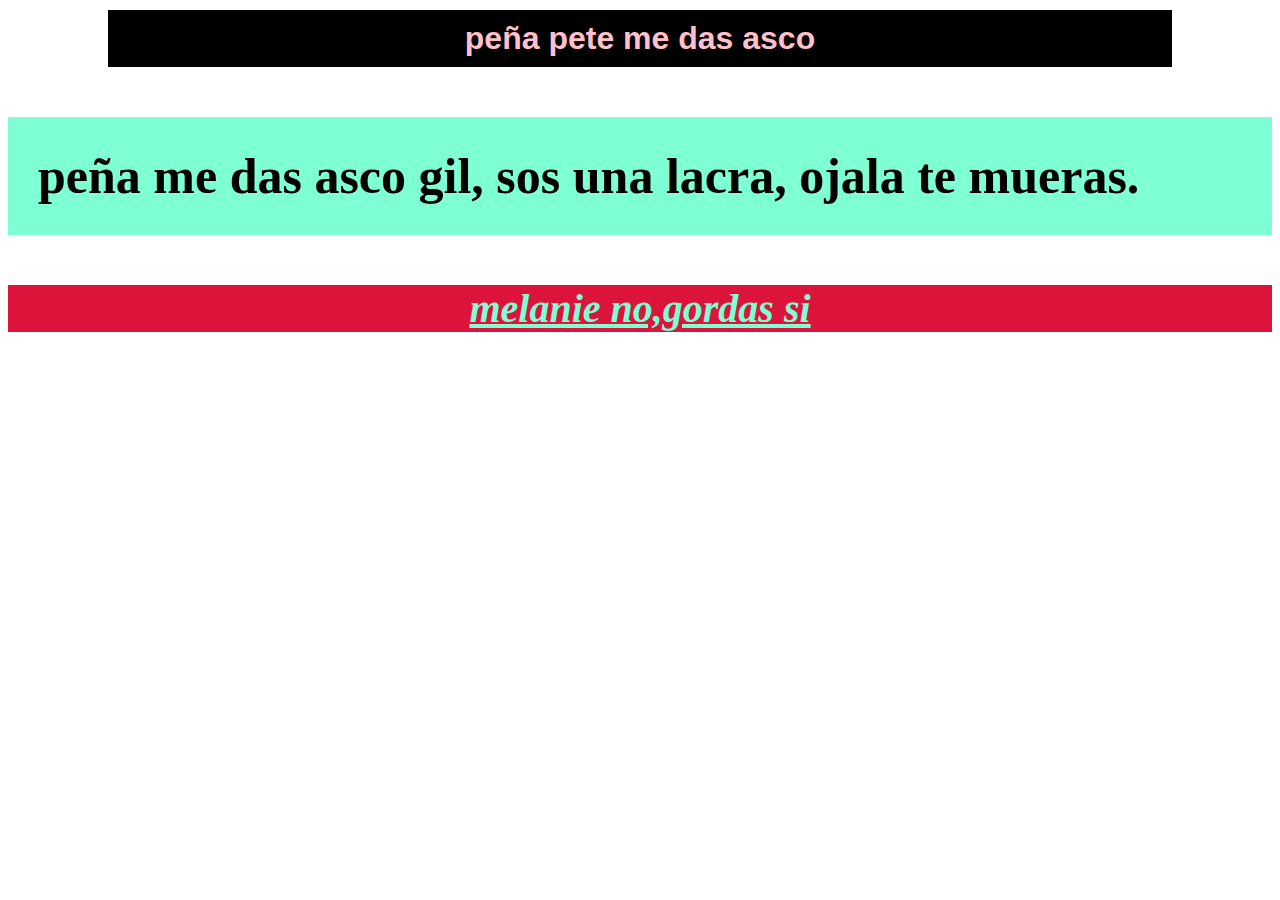
<file: index.html>
<!DOCTYPE html>
<html>
    <head>
        <title>brian es gay</title>
        <link rel="stylesheet" href="style.css">

    </head>
    <body>
        <h1>peña pete me das asco</h1>
        <p class="text">
            peña me das asco gil, sos una lacra, ojala te mueras.
        </p>
        <p class="pene">
            melanie no,gordas si
        </p>
    </body>
</html>
</file>
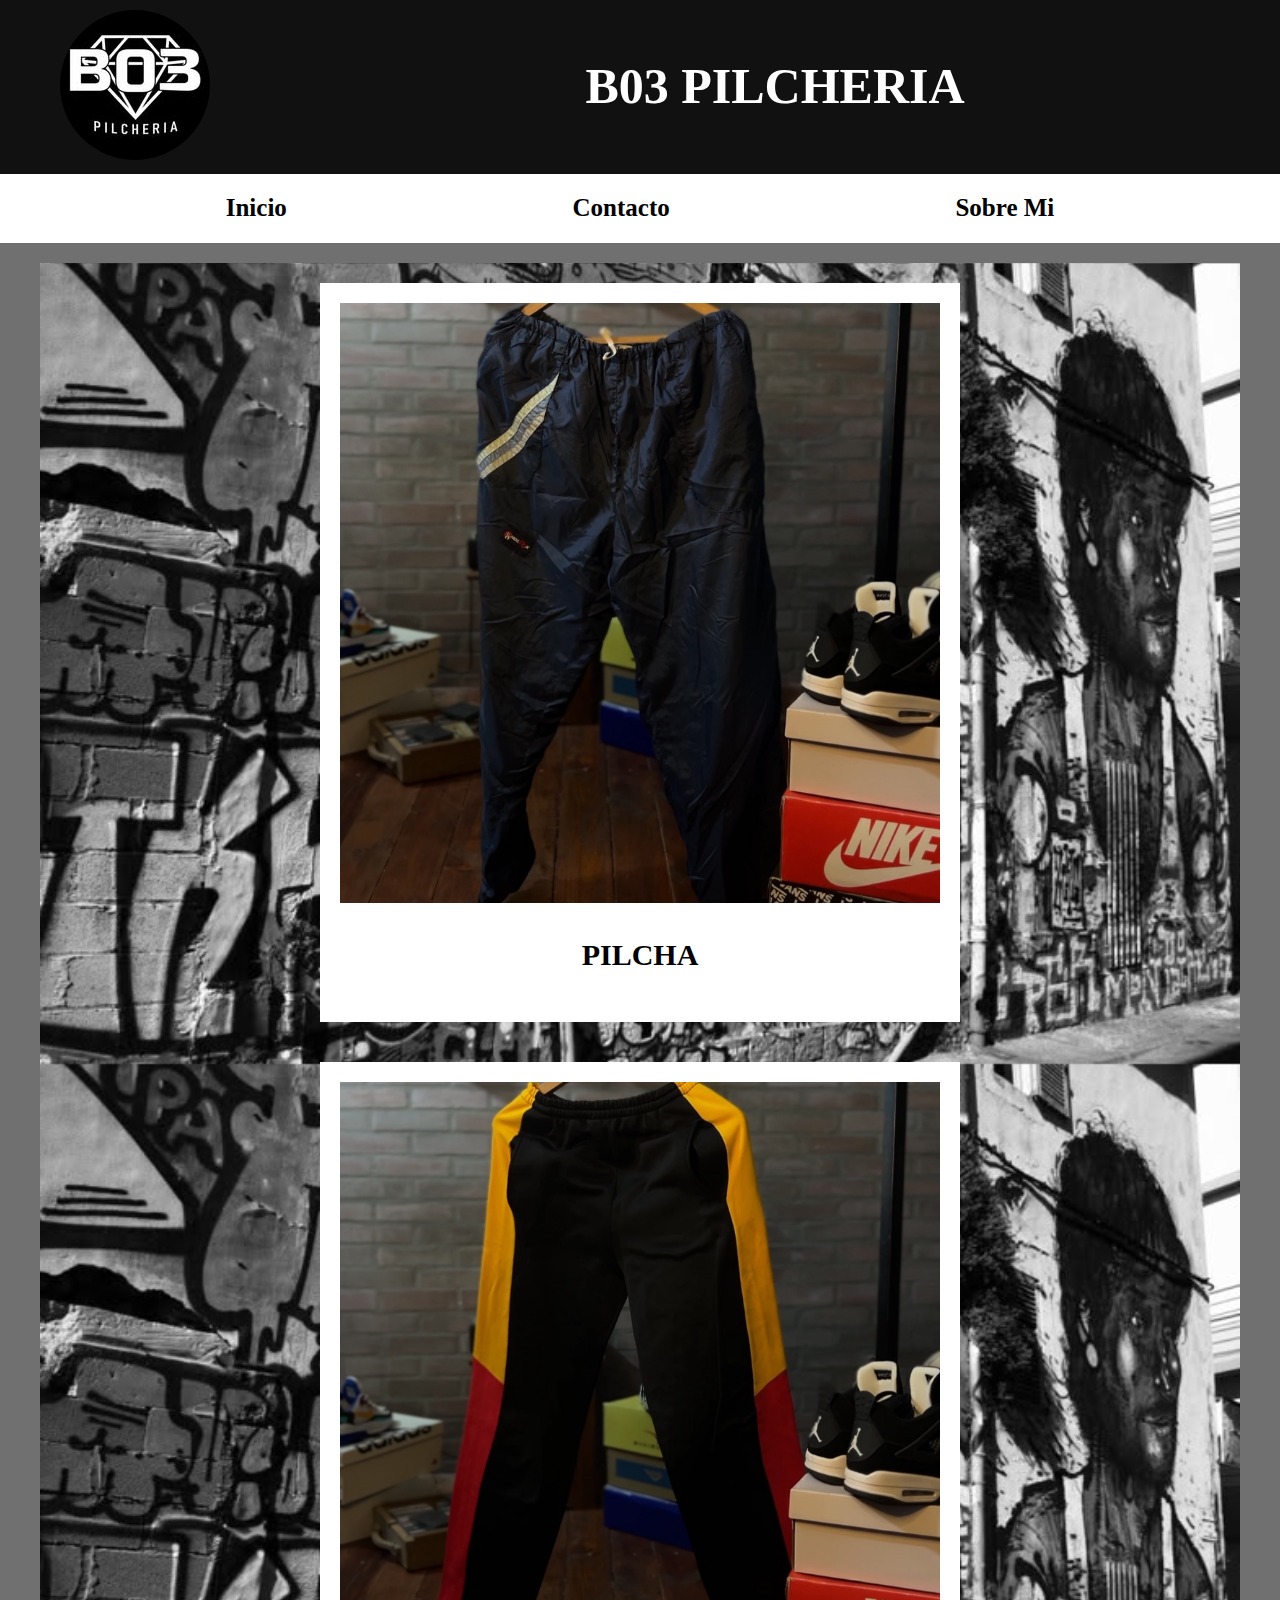
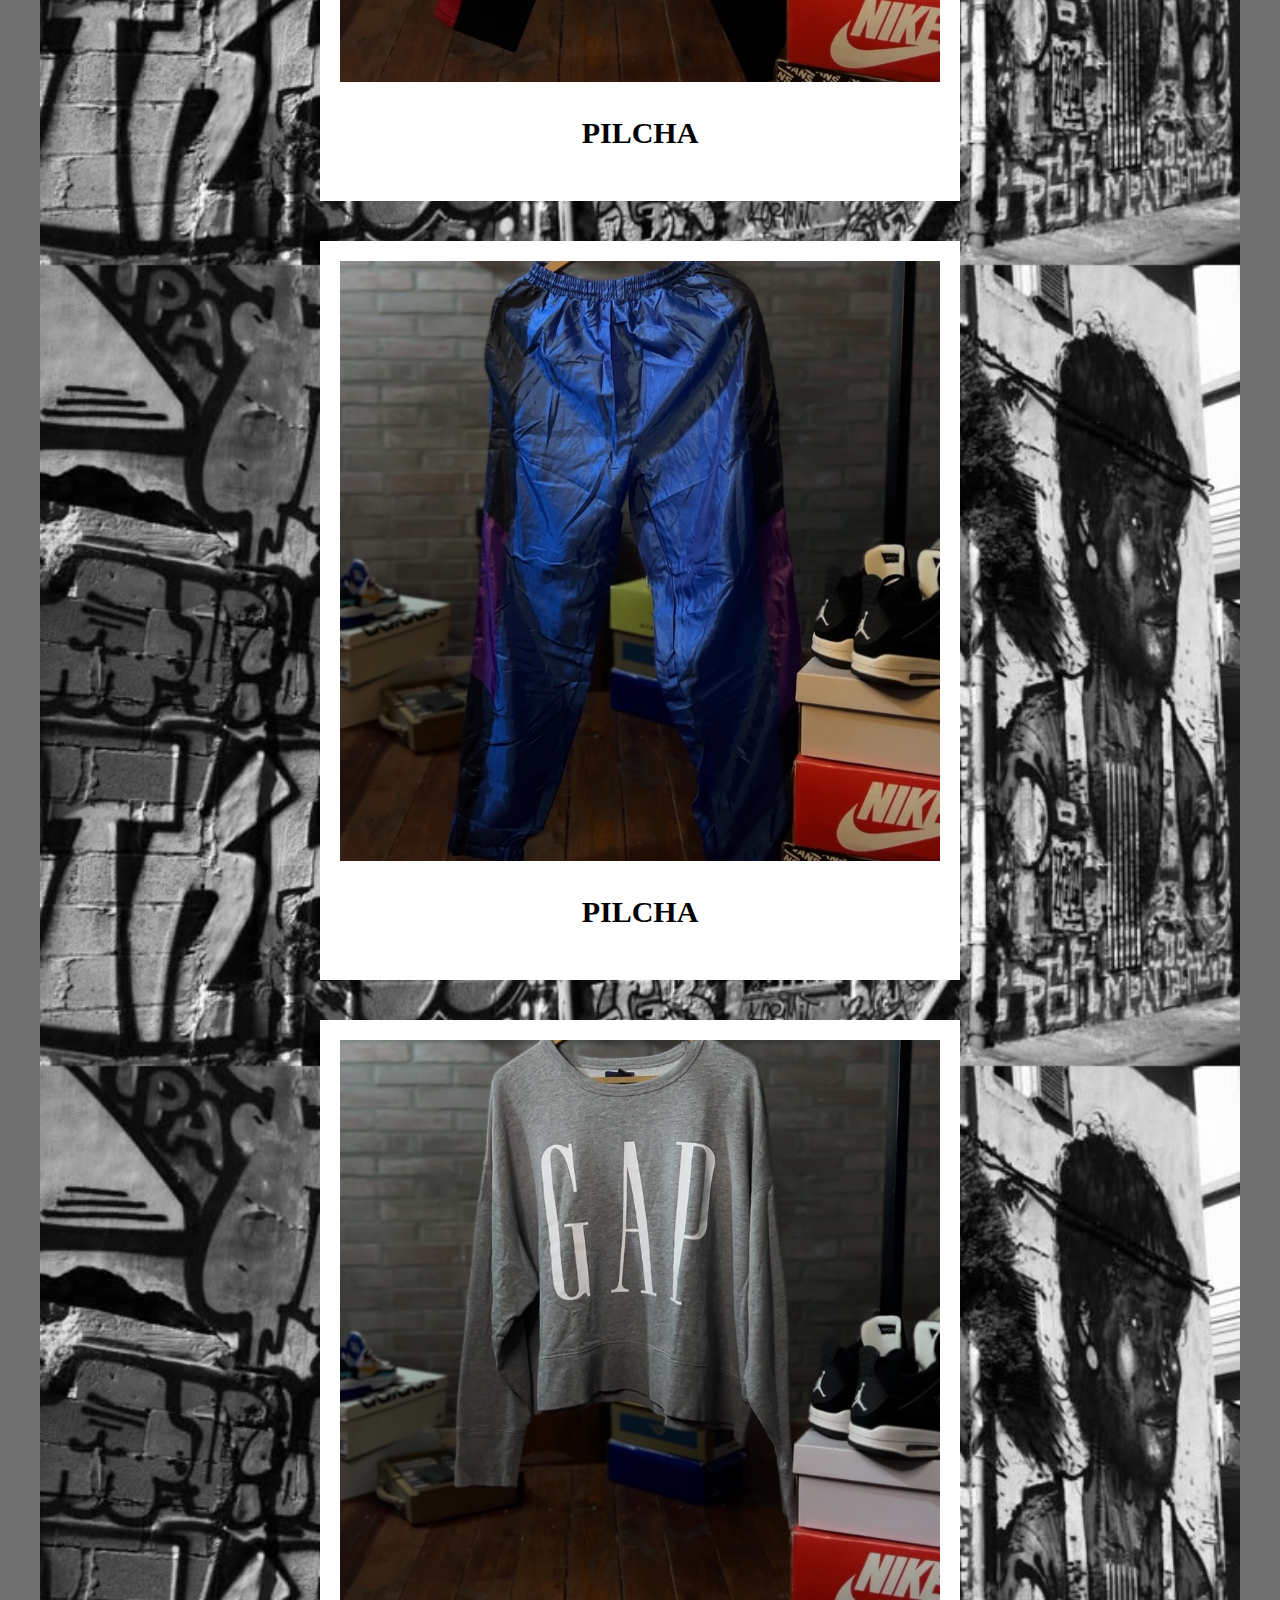
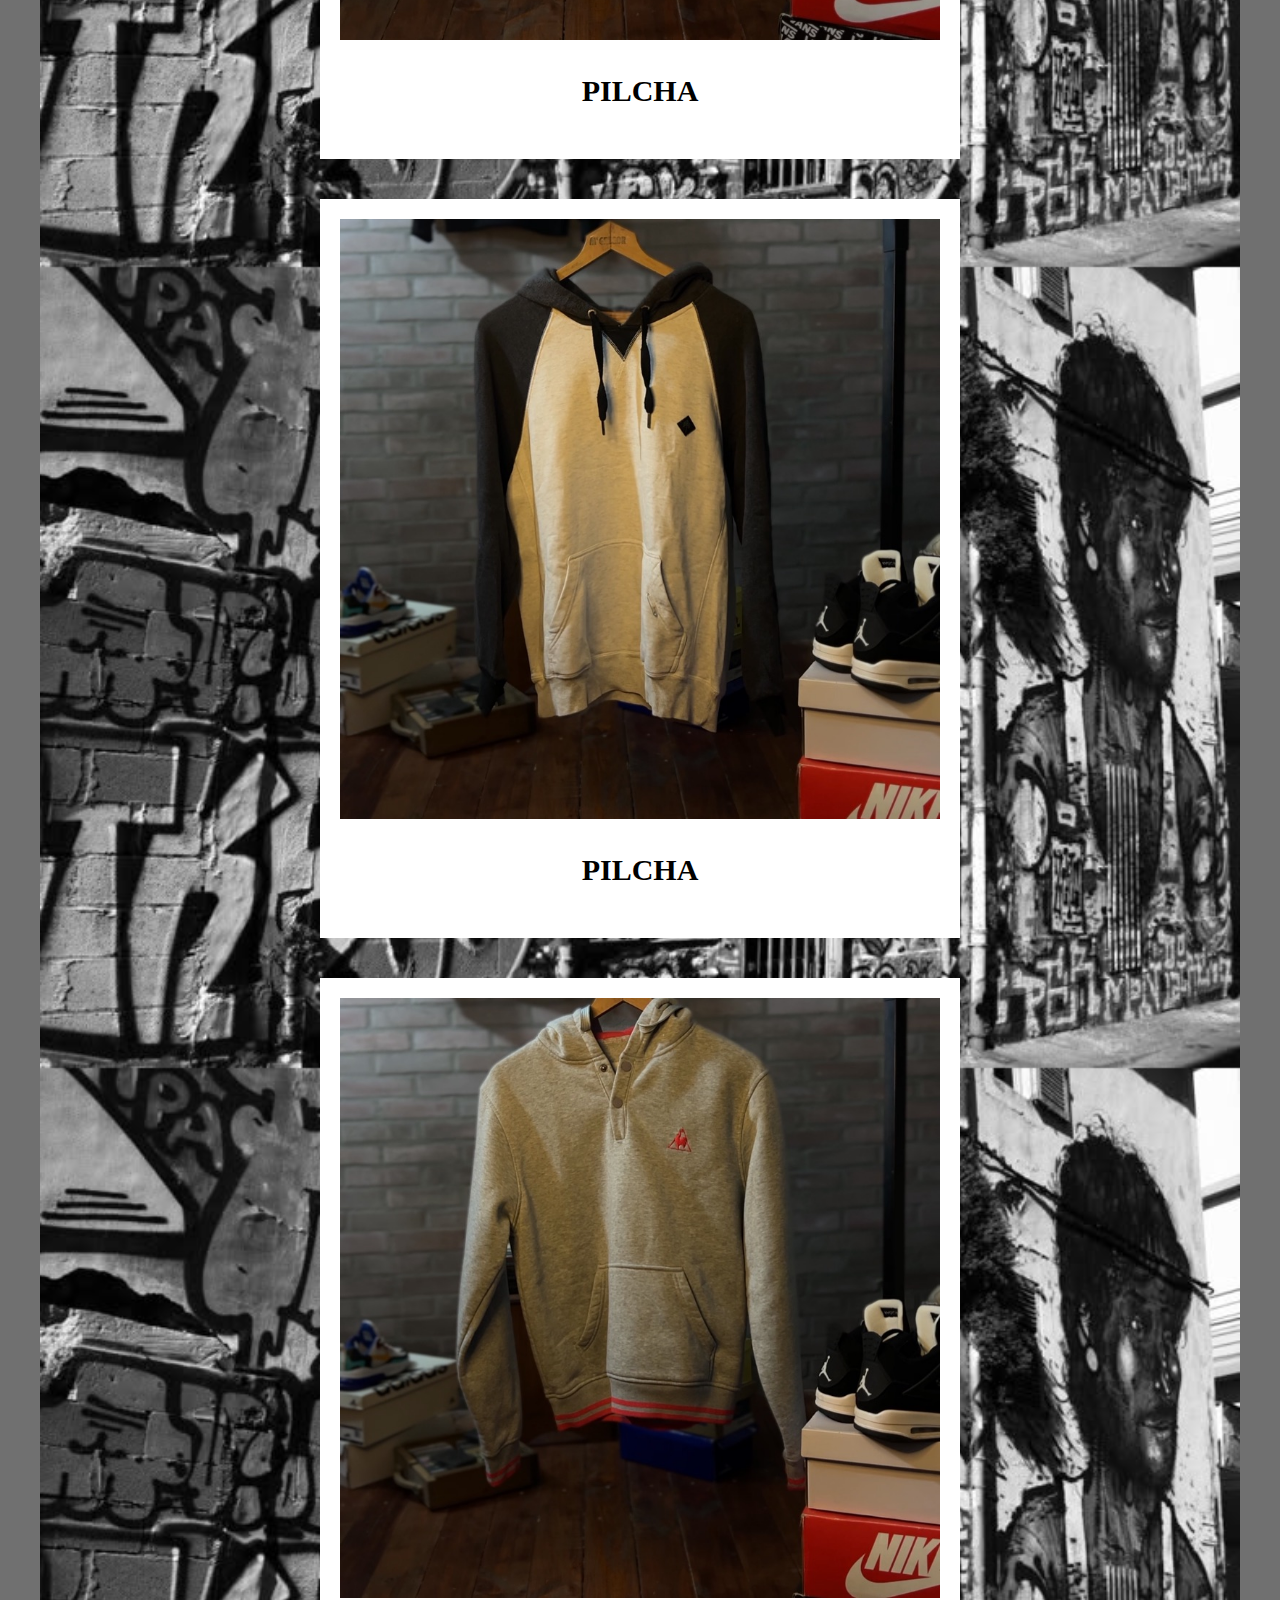
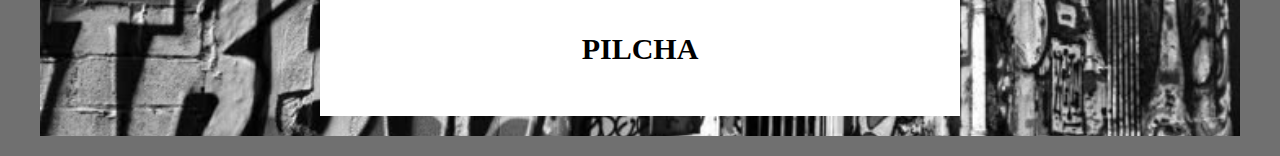
<file: html/index.html>
<!DOCTYPE html>
<html lang="en">
<head>
    <meta charset="UTF-8">
    <meta name="viewport" content="width=device-width, initial-scale=1.0">
    
    <link rel="preload" href="../css/normalize.css" as="style">
    <link href="../css/normalize.css" rel="stylesheet">

    <link rel="preload" href="../css/style.css" as="style">
    <link href="../css/style.css" rel="stylesheet">

    <title>B03 Pilcheria</title>
</head>

<body>
    <header class="contenedor-header">
        <a href="index.html">
            <img class="logo-header" src="../img/logo-black.jpg" alt="logo-black">
        </a>
        
        <h1 class="titulo-header">b03 pilcheria</h1>
    </header>
    <div class="nav-bg">
        <nav class="nav-principal">
                <a href="index.html">Inicio</a>
                <a href="contacto.html">Contacto</a>
                <a href="sobre mi.html">Sobre Mi</a>
        </nav>
    </div>    
    <main >
        <section class="contenedor-main">
            
        <div class="contenedor-pilchas">
                <div class="container-ropa">
                <a href="ropa.html">
                    <img class="img-ropa" src="../img/pantalon1.jpg" alt="pantalon1">
                    <p class="texto-ropa">pilcha</p>
                </a>
            </div>
            
            <div class="container-ropa">
                <a href="ropa.html">
                    <img class="img-ropa" src="../img/pantalon2.jpg" alt="pantalon2">
                    <p class="texto-ropa">pilcha</p>
                </a>
            </div>
            
            <div class="container-ropa">
                <a href="ropa.html">
                    <img class="img-ropa" src="../img/pantalon3.jpg" alt="pantalon3">
                    <p class="texto-ropa">pilcha</p>
                </a>
            </div>
            
            <div class="container-ropa">
                <a href="ropa.html">
                    <img class="img-ropa" src="../img/buzo 1.jpg" alt="buzo">
                    <p class="texto-ropa">pilcha</p>
                </a>
            </div>
            
            <div class="container-ropa">
                <a href="ropa.html">
                    <img class="img-ropa" src="../img/buzo2.jpg" alt="buzo2">
                    <p class="texto-ropa">pilcha</p>
                </a>
            </div>
            
            <div class="container-ropa">
                <a href="ropa.html">
                    <img class="img-ropa" src="../img/buzo3.jpg" alt="buzo3">
                    <p class="texto-ropa">pilcha</p>
                </a>
            </div>
            </div>
            
        </section>
    </main>
    <footer>

    </footer>
</body>

</html>
</file>
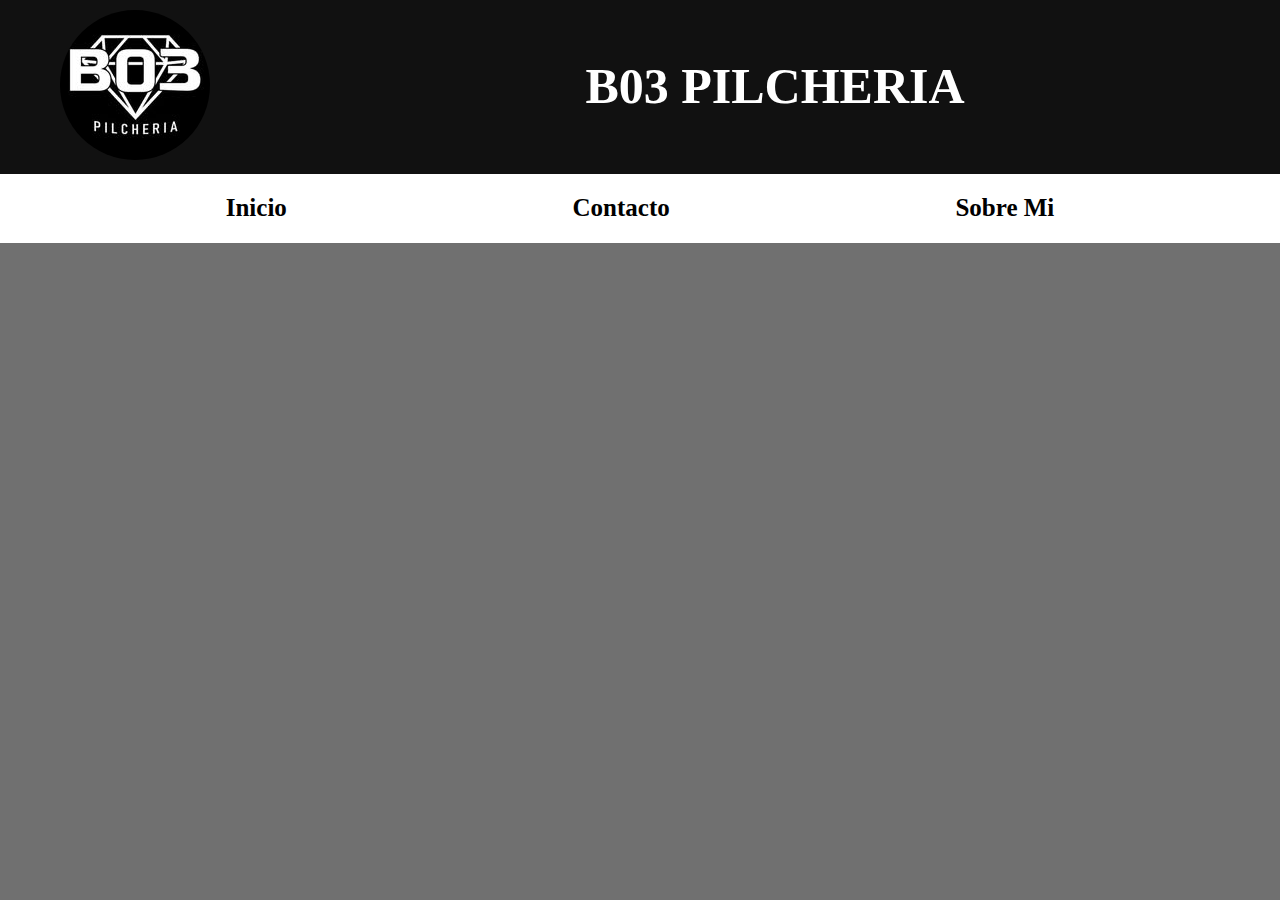
<file: html/contacto.html>
<!DOCTYPE html>
<html lang="en">
<head>
    <meta charset="UTF-8">
    <meta name="viewport" content="width=device-width, initial-scale=1.0">
    
    <link rel="preload" href="../css/normalize.css" as="style">
    <link href="../css/normalize.css" rel="stylesheet">

    <link rel="preload" href="../css/style.css" as="style">
    <link href="../css/style.css" rel="stylesheet">

    <title>B03 Pilcheria</title>
</head>

<body>
    <header class="contenedor-header">
        <a href="index.html">
            <img class="logo-header" src="../img/logo-black.jpg" alt="logo-black">
        </a>
        
        <h1 class="titulo-header">b03 pilcheria</h1>
    </header>
    <div class="nav-bg">
        <nav class="nav-principal">
                <a href="index.html">Inicio</a>
                <a href="contacto.html">Contacto</a>
                <a href="sobre mi.html">Sobre Mi</a>
        </nav>
    </div>     
    <main>
        
    </main>
    <footer>

    </footer>
</body>

</html>
</file>
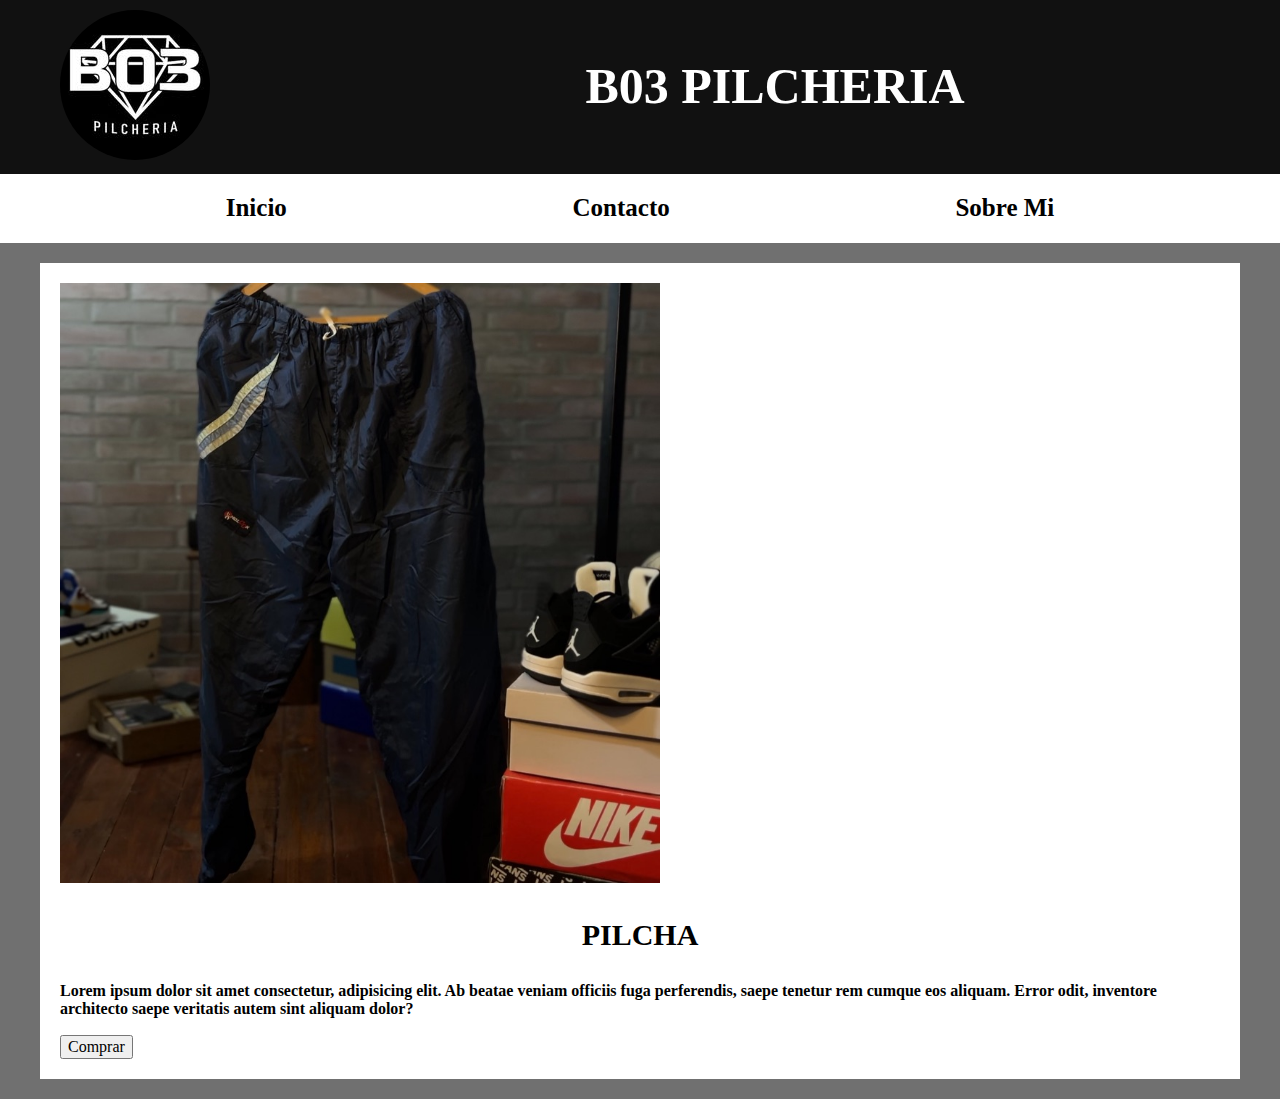
<file: html/ropa.html>
<!DOCTYPE html>
<html lang="en">
<head>
    <meta charset="UTF-8">
    <meta name="viewport" content="width=device-width, initial-scale=1.0">
    
    <link rel="preload" href="../css/normalize.css" as="style">
    <link href="../css/normalize.css" rel="stylesheet">

    <link rel="preload" href="../css/style.css" as="style">
    <link href="../css/style.css" rel="stylesheet">

    <title>B03 Pilcheria</title>
</head>

<body>
    <header class="contenedor-header">
        <a href="index.html">
            <img class="logo-header" src="../img/logo-black.jpg" alt="logo-black">
        </a>
        
        <h1 class="titulo-header">b03 pilcheria</h1>
    </header>
    <div class="nav-bg">
        <nav class="nav-principal">
                <a href="index.html">Inicio</a>
                <a href="contacto.html">Contacto</a>
                <a href="sobre mi.html">Sobre Mi</a>
        </nav>
    </div>     
    <main>
        <section class="contenedor-main">
            <div class="container-ropa">
                <a href="ropa.html">
                    <img class="img-ropa" src="../img/pantalon1.jpg" alt="pantalon1">
                    <p class="texto-ropa">pilcha</p>
                </a>
                <p>Lorem ipsum dolor sit amet consectetur, adipisicing elit. Ab beatae veniam officiis fuga perferendis, saepe tenetur rem cumque eos aliquam. Error odit, inventore architecto saepe veritatis autem sint aliquam dolor?</p>
                <input  type="submit" value="Comprar">
            </div>
        </section>
        
    </main>
    <footer>

    </footer>
</body>

</html>
</file>
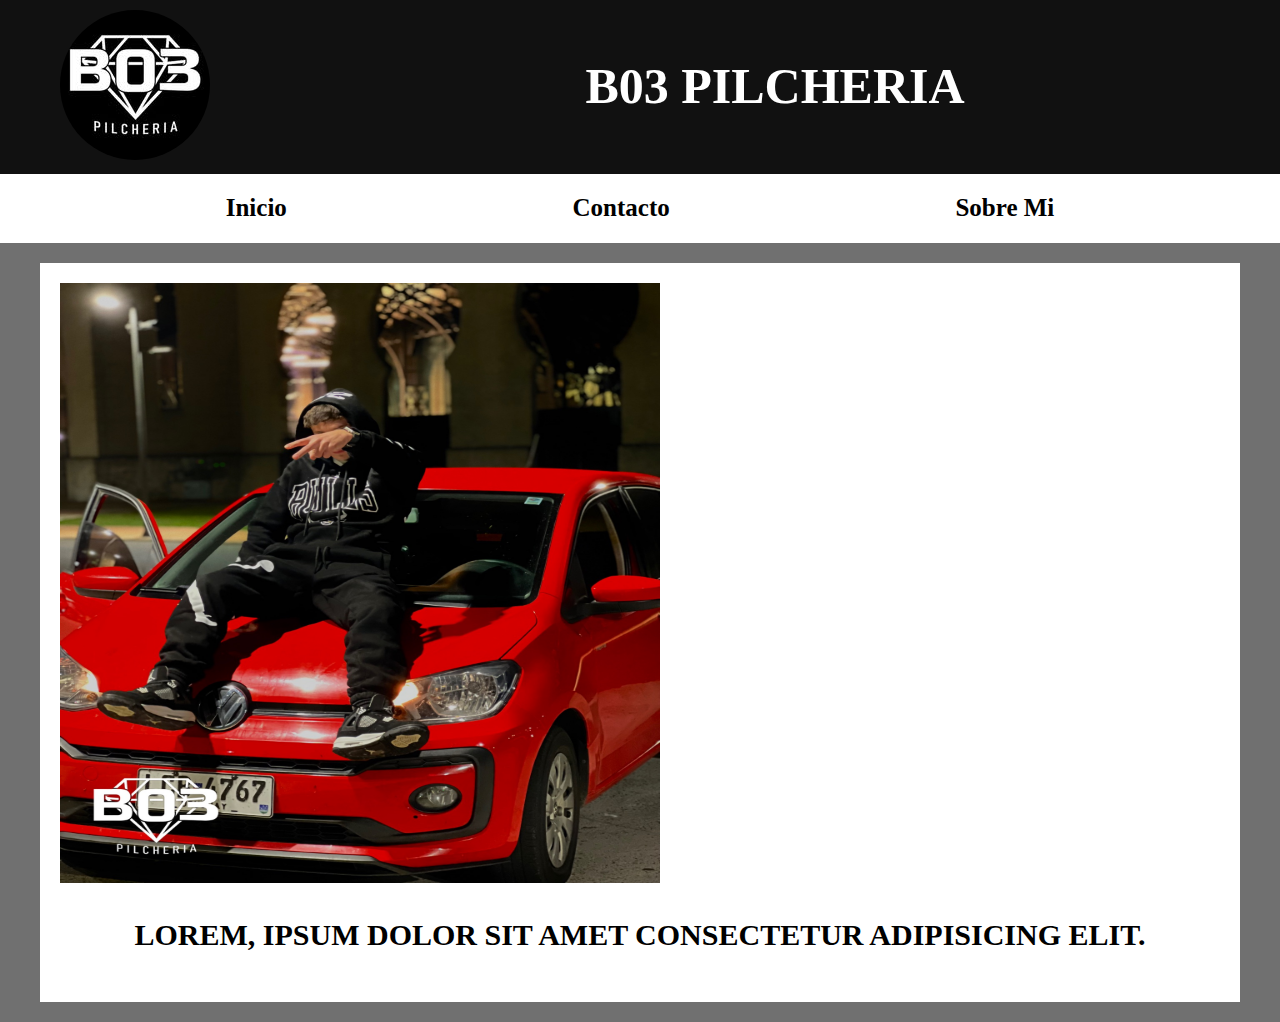
<file: html/sobre mi.html>
<!DOCTYPE html>
<html lang="en">
<head>
    <meta charset="UTF-8">
    <meta name="viewport" content="width=device-width, initial-scale=1.0">
    
    <link rel="preload" href="../css/normalize.css" as="style">
    <link href="../css/normalize.css" rel="stylesheet">

    <link rel="preload" href="../css/style.css" as="style">
    <link href="../css/style.css" rel="stylesheet">

    <title>B03 Pilcheria</title>
</head>

<body>
    <header class="contenedor-header">
        <a href="index.html">
            <img class="logo-header" src="../img/logo-black.jpg" alt="logo-black">
        </a>
        
        <h1 class="titulo-header">b03 pilcheria</h1>
    </header>
    <div class="nav-bg">
        <nav class="nav-principal">
                <a href="index.html">Inicio</a>
                <a href="contacto.html">Contacto</a>
                <a href="sobre mi.html">Sobre Mi</a>
        </nav>
    </div>    
    <main>
        <section class="contenedor-main">
            <div class="container-ropa">
                <img class="img-ropa" src="../img/coche1.jpg" alt="">
                <p class="texto-ropa">Lorem, ipsum dolor sit amet consectetur adipisicing elit.</p>
            </div>
        </section>
    </main>
    <footer>

    </footer>
</body>

</html>
</file>
<file: style.css>
h1{
    color: pink;
    text-align: center;
    font-family: 'Franklin Gothic Medium', 'Arial Narrow', Arial, sans-serif;
    background-color:black;
    padding: 10px;
    margin: 10px 100px;
}
.text{
    font-size:50px;
    font-weight: 900;
    background-color: aquamarine;
    padding: 30px;
}
.pene{
    font-size: 40px;
    font-weight: 900;
    background-color: crimson;
    color:aquamarine;
    text-align: center;
    font-style: italic;
    text-decoration:underline;
}
</file>
<file: css/style.css>
html {
    font-size: 62.5%;
    box-sizing: border-box;
}

*, *:before, *:after {
  box-sizing: inherit;
}

body {
font-size: 16px;
background-color: #1119;
font-weight: bold;

    /**background: url(../img/Black\ and\ White\ Liquid\ Fluid\ Texture\ Shape\ Material\ Background.jpg);
    background-repeat: no-repeat;
    background-size: cover;
    height: 20rem;**/
}

/**Header**/

.contenedor-header {
    background-color: #111;
    width: 100%;

    display: flex;
    flex-direction: column;
    align-items: center;
}

@media (min-width: 768px) {
    .contenedor-header {
    display: flex;
    flex-direction: row;    
}
}


.titulo-header {
    font-size: 5rem;
    color: white;
    text-transform: uppercase;
    margin: auto;
}

.logo-header {
    margin: 1rem 6rem 1rem 6rem;
    border-radius: 100%;
}

/**Navegador**/

.nav-bg {
    background-color:white;
}

.nav-principal {

    display: flex;
    flex-direction: column;

    text-align: center;
    border: 5px ;
    border-color: black;
    margin-bottom: 2rem;
}

.nav-principal a {
    
    color: black;
    font-size: 2.5rem;
    text-decoration: none;
    padding: 2rem 6rem;
}

.nav-principal a:hover {
    background-color: black;
    color: white;
}

@media (min-width: 768px) {
    .nav-principal{
        flex-direction: row;
        justify-content: space-evenly;
    }
}
/**Main**/

.contenedor-main {
    background-image: url(../img/descarga.jpeg);
    background-size: contain;
    width: 100%;
    
}

@media (min-width: 768px) {
    .contenedor-main {
    max-width: 120rem;
    margin: 0 auto;
 }
}

.contenedor-pilchas {
    display: flex;
    flex-direction: column;
    margin: 2rem 2rem;

}



@media (min-width: 768px) {
    .contenedor-pilchas {
    display: grid;
    grid-template-columns: repeat(2);
    margin: 2rem 2rem ;
}
}

.container-ropa {

    background-color: white;
    padding: 2rem;
    margin: 2rem auto;
    
}

.container-ropa a {
    text-decoration: none;
}

@media (min-width: 768px) {
    
}

.img-ropa {
    width: 60rem;
    height: 60rem;
}

@media (min-width: 768px) {
    
}

.texto-ropa{
    color: black;
    font-size: 3rem;
    text-align: center;
    text-transform: uppercase;
}

/**Footer**/
</file>
